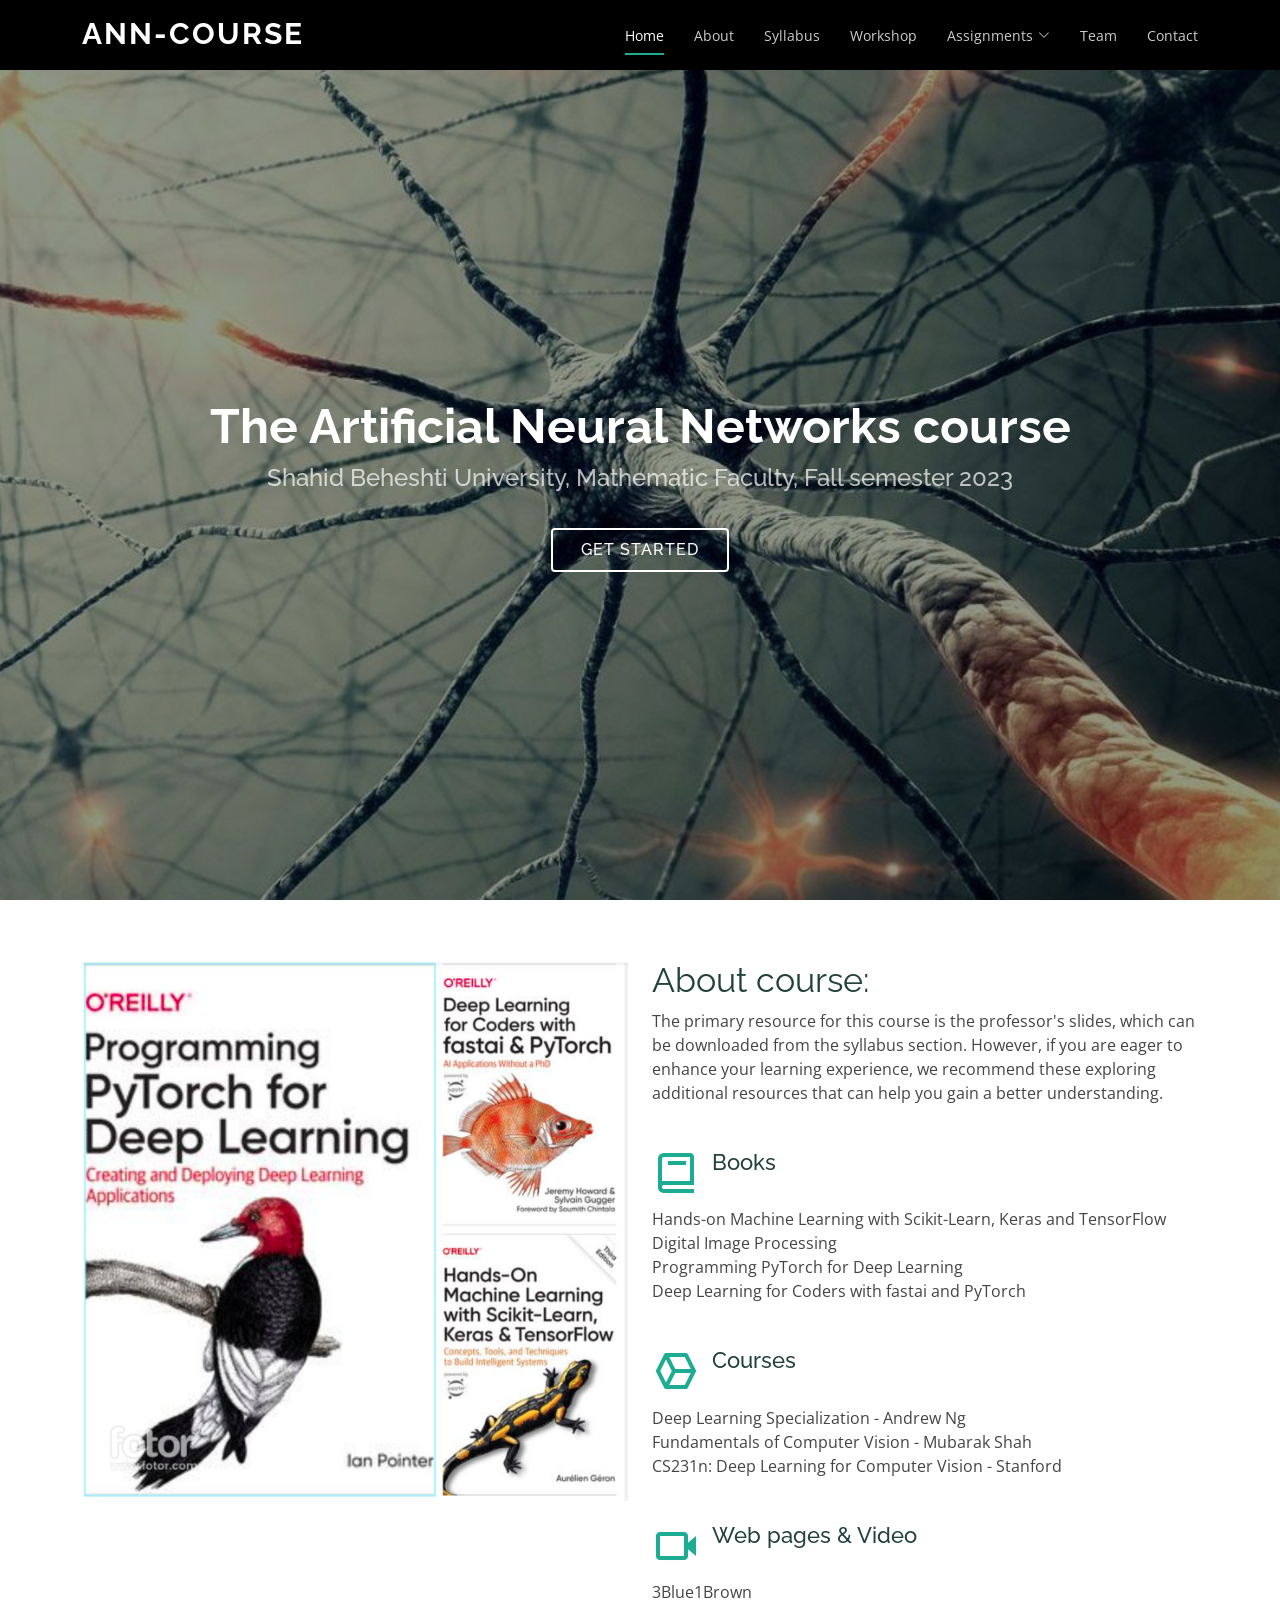
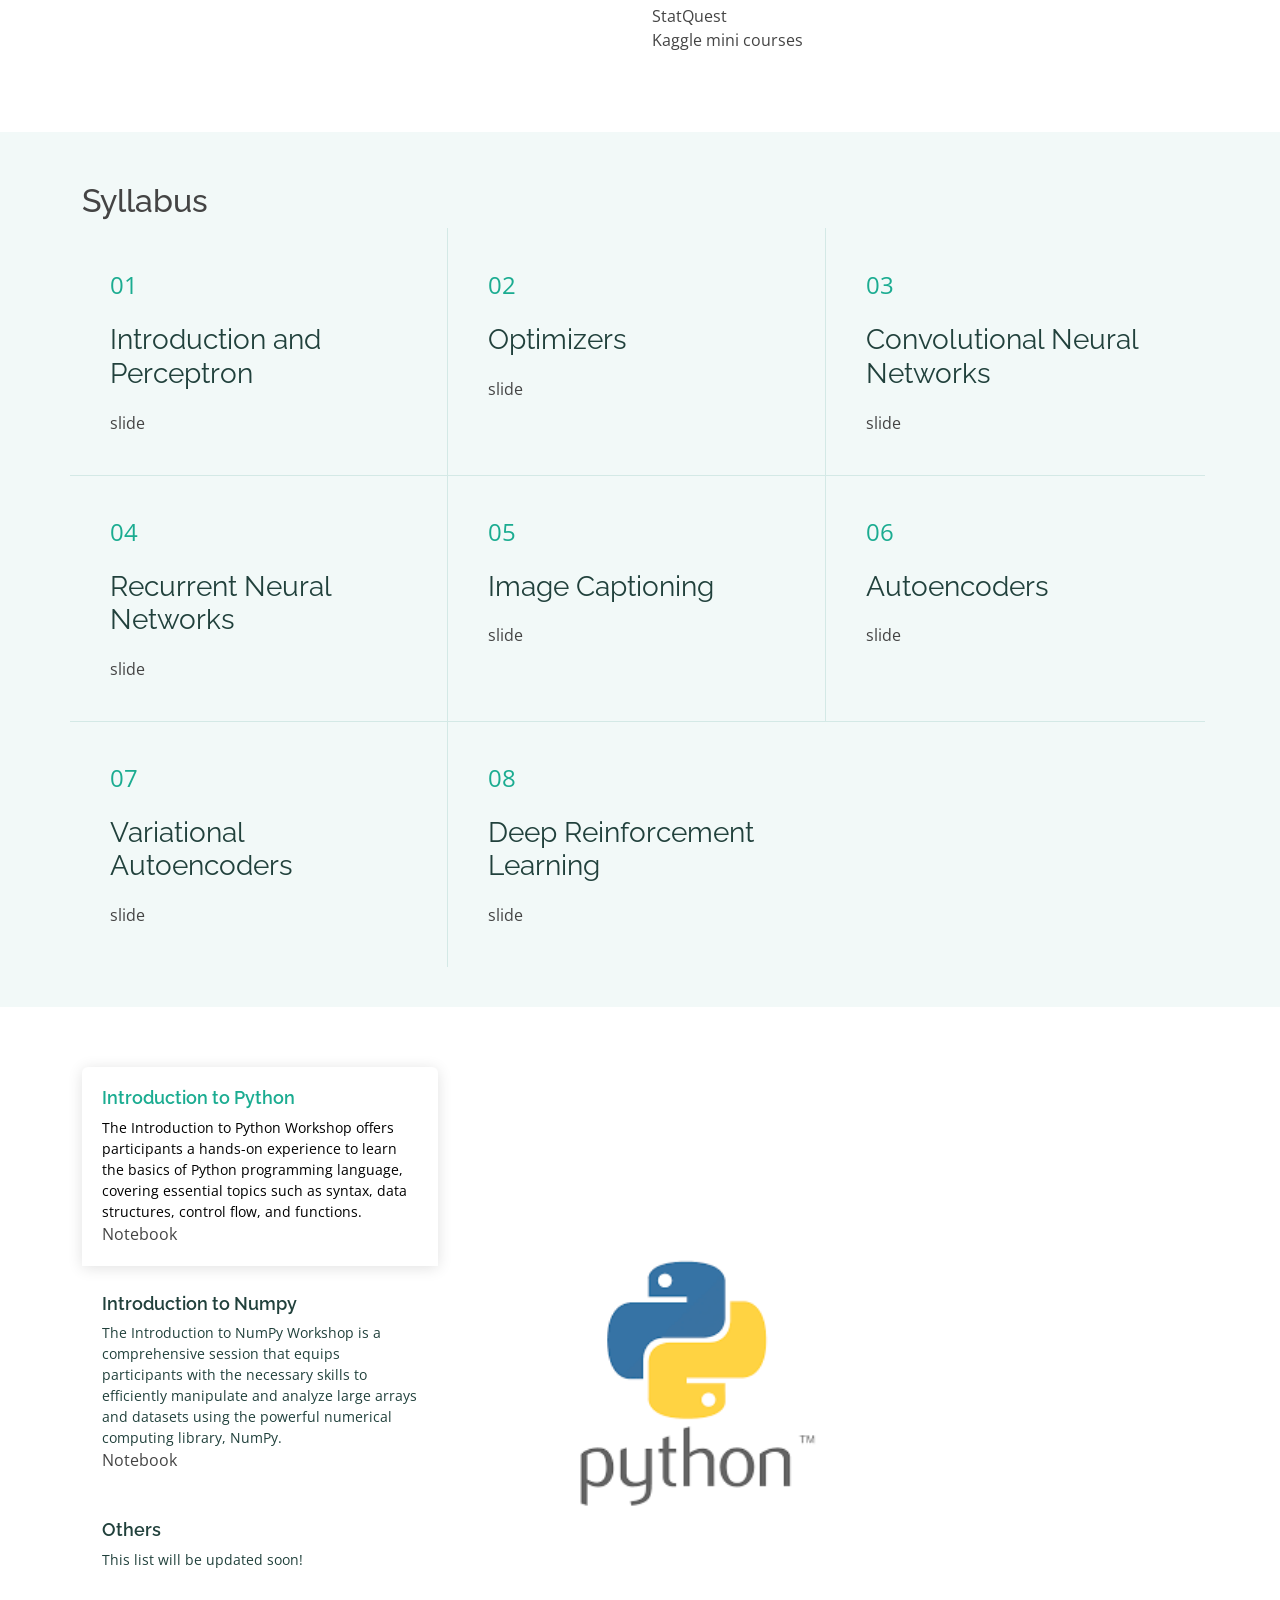
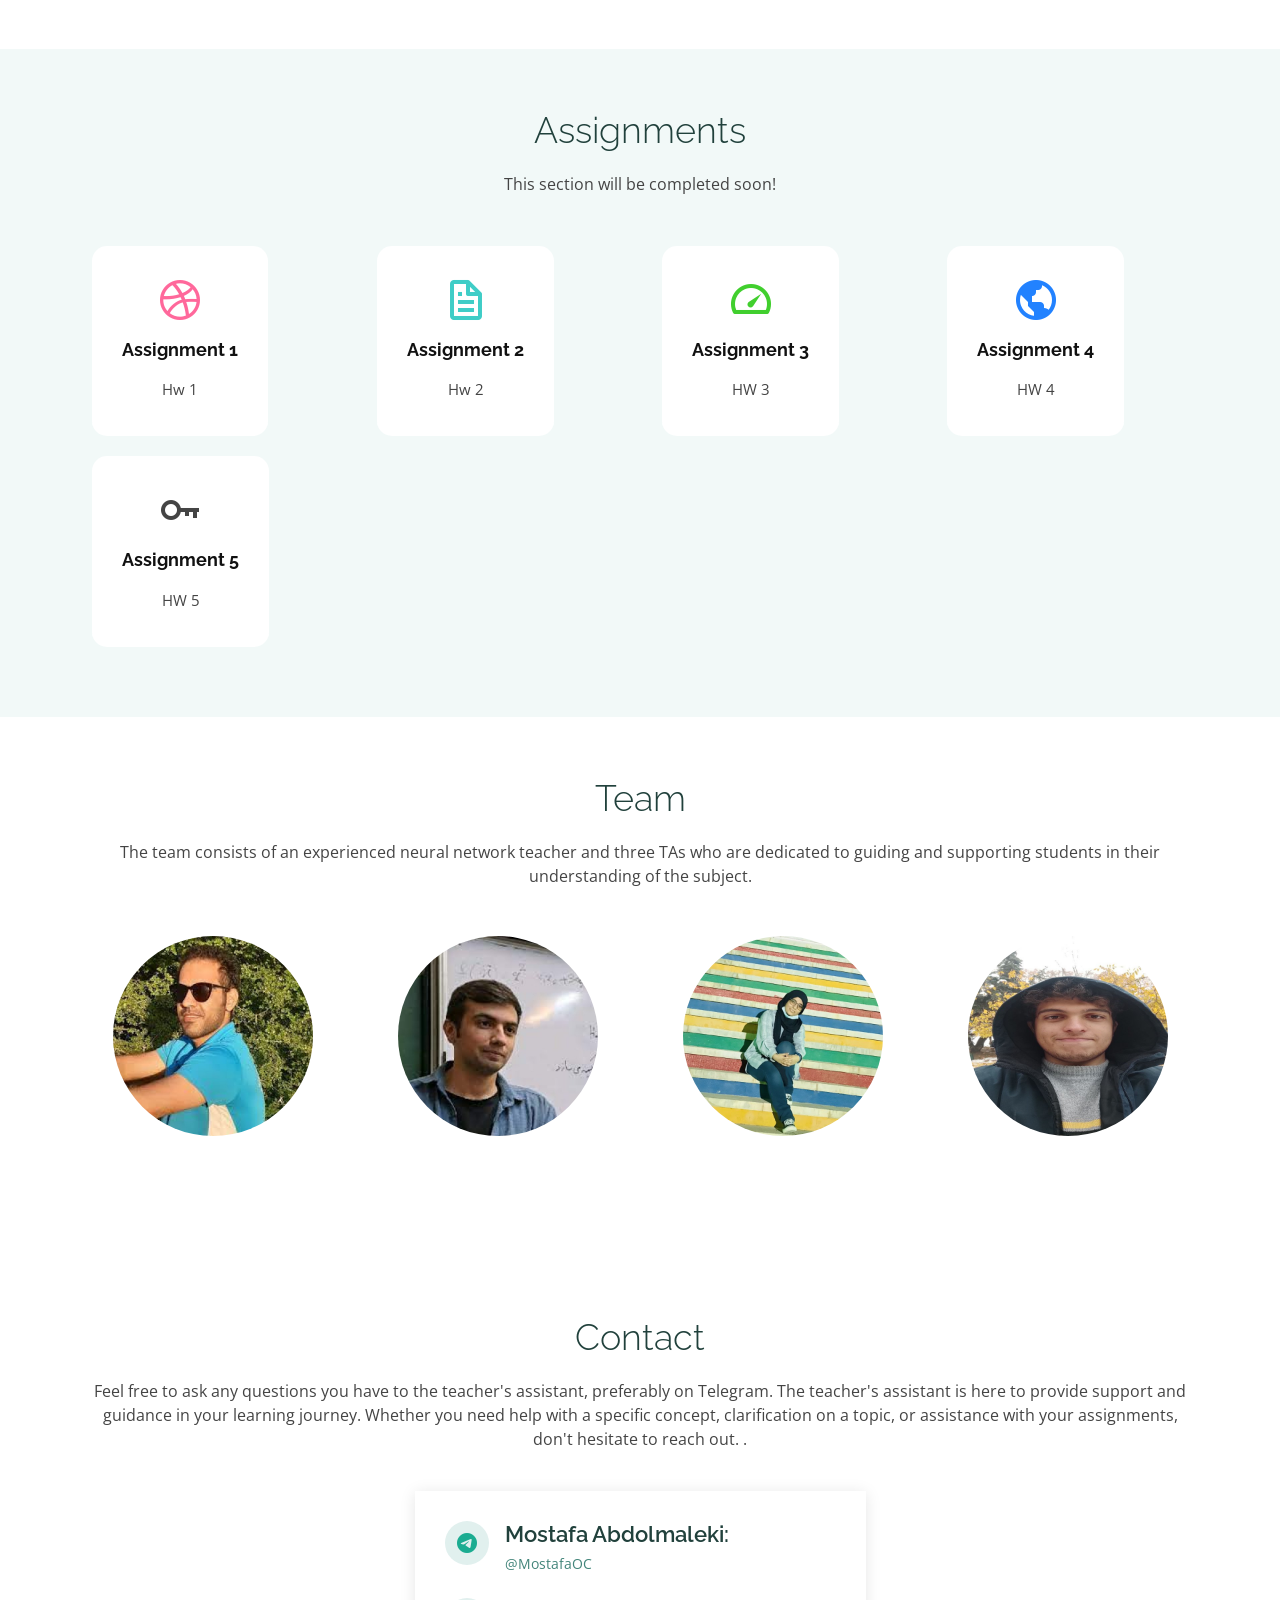
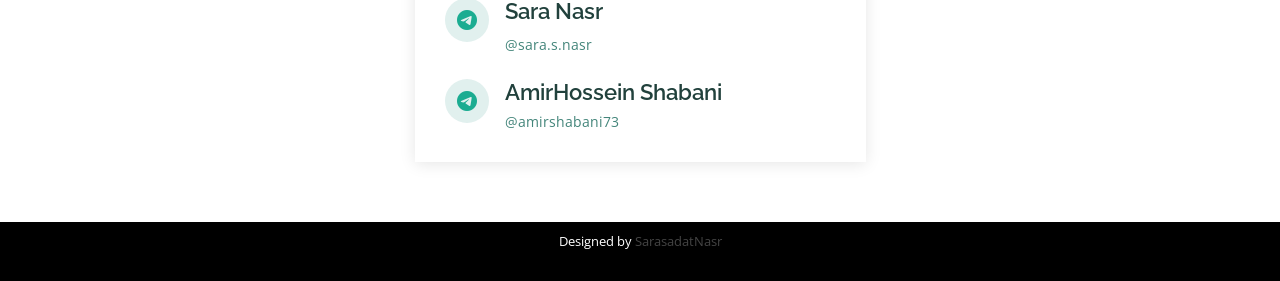
<file: index.html>
<!DOCTYPE html>
<html lang="en">

<head>
  <meta charset="utf-8">
  <meta content="width=device-width, initial-scale=1.0" name="viewport">

  <title>The Artificial Neural Networks course</title>
  <meta content="" name="description">
  <meta content="" name="keywords">

  <!-- Favicons -->
  <link href="assets/img/favicon.png" rel="icon">
  <link href="assets/img/apple-touch-icon.png" rel="apple-touch-icon">

  <!-- Google Fonts -->
  <link href="https://fonts.googleapis.com/css?family=Open+Sans:300,300i,400,400i,600,600i,700,700i|Raleway:300,300i,400,400i,500,500i,600,600i,700,700i|Poppins:300,300i,400,400i,500,500i,600,600i,700,700i" rel="stylesheet">

  <!-- Vendor CSS Files -->
  <link href="assets/vendor/aos/aos.css" rel="stylesheet">
  <link href="assets/vendor/bootstrap/css/bootstrap.min.css" rel="stylesheet">
  <link href="assets/vendor/bootstrap-icons/bootstrap-icons.css" rel="stylesheet">
  <link href="assets/vendor/boxicons/css/boxicons.min.css" rel="stylesheet">
  <link href="assets/vendor/glightbox/css/glightbox.min.css" rel="stylesheet">
  <link href="assets/vendor/swiper/swiper-bundle.min.css" rel="stylesheet">

  <!-- Template Main CSS File -->
  <link href="assets/css/style.css" rel="stylesheet">

  <!-- =======================================================
  * Template Name: Maxim
  * Updated: Sep 18 2023 with Bootstrap v5.3.2
  * Template URL: https://bootstrapmade.com/maxim-free-onepage-bootstrap-theme/
  * Author: BootstrapMade.com
  * License: https://bootstrapmade.com/license/
  ======================================================== -->
</head>

<body>

  <!-- ======= Header ======= -->
  <header id="header" class="fixed-top d-flex align-items-center">
    <div class="container d-flex justify-content-between">

      <div class="logo">
        <h1><a href="index.html">ANN-course</a></h1>
        <!-- Uncomment below if you prefer to use an image logo -->
        <!-- <a href="index.html"><img src="assets/img/logo.png" alt="" class="img-fluid"></a>-->
      </div>

      <nav id="navbar" class="navbar">
        <ul>
          <li><a class="nav-link scrollto active" href="#hero">Home</a></li>
          <li><a class="nav-link scrollto" href="#about">About</a></li>
          <li><a class="nav-link scrollto" href="#steps">Syllabus</a></li>
          <li><a class="nav-link scrollto " href="#portfolio">Workshop</a></li>
          <li class="dropdown"><a href="#services"><span>Assignments</span> <i class="bi bi-chevron-down"></i></a>
            <ul>
              <li><a href="#services">Assignment 1</a></li>
              <li><a href="#services">Assignment 2</a></li>
              <li><a href="#services">Assignment 3</a></li>
              <li><a href="#services">Assignment 4</a></li>
              <li><a href="#services">Assignment 5</a></li>
            </ul>
          </li>
          <li><a class="nav-link scrollto" href="#team">Team</a></li>
          <li><a class="nav-link scrollto" href="#contact">Contact</a></li>
        </ul>
        <i class="bi bi-list mobile-nav-toggle"></i>
      </nav><!-- .navbar -->

    </div>
  </header><!-- End Header -->

  <!-- ======= Hero Section ======= -->
  <section id="hero" class="d-flex flex-column justify-content-center align-items-center">
    <div class="container text-center text-md-left" data-aos="fade-up">
      <h1>The Artificial Neural Networks course</h1>
      <h2>Shahid Beheshti University, Mathematic Faculty, Fall semester 2023</h2>
      <a href="#about" class="btn-get-started scrollto">Get Started</a>
    </div>
  </section><!-- End Hero -->

  <main id="main">

    <!-- ======= About Section ======= -->
    <section id="about" class="about">
      <div class="container">

        <div class="row">
          <div class="col-xl-6 col-lg-7" data-aos="fade-right">
            <img src="assets/img/about-img.png" class="img-fluid" alt="">
          </div>
          <div class="col-xl-6 col-lg-5 pt-5 pt-lg-0">
            <h3 data-aos="fade-up">About course:</h3>
            <p data-aos="fade-up">
              The primary resource for this course is the professor's slides, which can be downloaded from the syllabus section. 
              However, if you are eager to enhance your learning experience, we recommend these exploring additional resources that
              can help you gain a better understanding.</p>
            <div class="icon-box" data-aos="fade-up">
              <i class="bx bx-book"><iconify-icon icon="clarity:book-line"></iconify-icon></i>
              <h4>Books</h4>
              <br>
              <a href="https://www.oreilly.com/library/view/hands-on-machine-learning/9781098125967/">
                Hands-on Machine Learning with Scikit-Learn, Keras and TensorFlow</a><br>
              <a href="http://sdeuoc.ac.in/sites/default/files/sde_videos/Digital%20Image%20Processing%203rd%20ed.%20-%20R.%20Gonzalez%2C%20R.%20Woods-ilovepdf-compressed.pdf">
              Digital Image Processing</a><br>
              <a href="https://www.oreilly.com/library/view/programming-pytorch-for/9781492045342/">
              Programming PyTorch for Deep Learning</a><br>
              <a href="https://www.oreilly.com/library/view/deep-learning-for/9781492045519/">
              Deep Learning for Coders with fastai and PyTorch</a>
            </div>

            <div class="icon-box" data-aos="fade-up" data-aos-delay="100">
              <i class="bx bx-cube-alt"></i>
              <h4>Courses</h4><br>
              <a href="https://www.coursera.org/specializations/deep-learning">Deep Learning Specialization - Andrew Ng</a><br>
              <a href="https://youtube.com/playlist?list=PLmyoWnoyCKo8epWKGHAm4m_SyzoYhslk5">Fundamentals of Computer Vision - Mubarak Shah</a><br>
              <a href="https://youtube.com/playlist?list=PLf7L7Kg8_FNxHATtLwDceyh72QQL9pvpQ">CS231n: Deep Learning for Computer Vision - Stanford</a>
            </div>

            <div class="icon-box" data-aos="fade-up" data-aos-delay="200">
              <i class="bx bx-video"></i>
              <h4>Web pages & Video</h4><br>
              <a href="https://www.youtube.com/c/3blue1brown/">3Blue1Brown </a><br>
              <a href="https://www.youtube.com/c/joshstarmer/">StatQuest</a><br>
              <a href="https://www.kaggle.com/learn">Kaggle mini courses </a>
            </div>

          </div>
        </div>

      </div>
    </section><!-- End About Section -->

    <!-- ======= Steps Section ======= -->
    <section id="steps" class="steps section-bg">
      <div class="container">
        <h2>Syllabus</h2>
        <div class="row no-gutters">

          <div class="col-lg-4 col-md-6 content-item" data-aos="fade-in">
            <span>01</span>
            <h4>Introduction and Perceptron</h4>
            <a href="./assets/slides/CNN.pdf">slide</a>
          </div>

          <div class="col-lg-4 col-md-6 content-item" data-aos="fade-in" data-aos-delay="100">
            <span>02</span>
            <h4>Optimizers</h4>
            <a href="./assets/slides/Optimizers.pdf">slide</a>
          </div>

          <div class="col-lg-4 col-md-6 content-item" data-aos="fade-in" data-aos-delay="200">
            <span>03</span>
            <h4> Convolutional Neural Networks</h4>
            <a href="./assets/slides/CNN.pdf">slide</a>
          </div>

          <div class="col-lg-4 col-md-6 content-item" data-aos="fade-in" data-aos-delay="300">
            <span>04</span>
            <h4>Recurrent Neural Networks</h4>
            <a href="./assets/slides/RNN.pdf">slide</a>
          </div>

          <div class="col-lg-4 col-md-6 content-item" data-aos="fade-in" data-aos-delay="400">
            <span>05</span>
            <h4>Image Captioning</h4>
            <a href="./assets/slides/Image captioning.pdf">slide</a>
          </div>

          <div class="col-lg-4 col-md-6 content-item" data-aos="fade-in" data-aos-delay="500">
            <span>06</span>
            <h4>Autoencoders</h4>
            <a href="./assets/slides/Autoencoders.pdf">slide</a>
          </div>

          <div class="col-lg-4 col-md-6 content-item" data-aos="fade-in" data-aos-delay="500">
            <span>07</span>
            <h4>Variational Autoencoders</h4>
            <a href="./assets/slides/VAE.pdf">slide</a>
          </div>

          <div class="col-lg-4 col-md-6 content-item" data-aos="fade-in" data-aos-delay="500">
            <span>08</span>
            <h4>Deep Reinforcement Learning</h4>
            <a href="./assets/slides/CNN.pdf">slide</a>
          </div>
        </div>

      </div>
    </section><!-- End Steps Section -->

    <!-- ======= Features Section ======= -->
    <section id="features" class="features">
      <div class="container">

        <div class="row">
          <div class="col-lg-4 mb-5 mb-lg-0" data-aos="fade-right">
            <ul class="nav nav-tabs flex-column">

              <li class="nav-item">
                <div class="nav-link active show" data-bs-toggle="tab" href="#tab-1">
                <a>
                  <h4>Introduction to Python</h4>
                  <p>The Introduction to Python Workshop offers participants a hands-on experience to learn the basics of Python programming language,
                     covering essential topics such as syntax, data structures, control flow, and functions.</p>
                </a>
                <a href="./assets/notebooks/workshop1.ipynb">Notebook</a>
              </div>
              </li>

              <li class="nav-item mt-2">
                <div class="nav-link" data-bs-toggle="tab" href="#tab-2">
                <a>
                  <h4>Introduction to Numpy</h4>
                  <p>The Introduction to NumPy Workshop is a comprehensive session that equips participants with the necessary skills to
                    efficiently manipulate and analyze large arrays and datasets using the powerful numerical computing library, NumPy.</p>
                </a>
                <a href="./assets/notebooks/workshop2.ipynb">Notebook</a>
              </div>
              </li>
              <!--
              <li class="nav-item mt-2">
                <div class="nav-link" data-bs-toggle="tab" href="#tab-3">
                <a>
                  <h4>Introduction to Pytorch</h4>
                  <p>The Introduction to PyTorch workshop is a comprehensive program designed to provide participants with a solid 
                    understanding of PyTorch, an open-source machine learning library. This workshop aims to equip participants with
                    the necessary knowledge and skills to effectively utilize PyTorch for deep learning tasks.</p>
                </a>
                <a href="#">Notebook</a>
              </div>
              </li> 
              -->

              <li class="nav-item mt-2">
                <a class="nav-link" data-bs-toggle="tab" href="#tab-4">
                  <h4>Others</h4>
                  <p>This list will be updated soon!</p>
                </a>
              </li>
            </ul>
          </div>
          <div class="col-lg-7 ml-auto" data-aos="fade-left">
            <div class="tab-content">
              <div class="tab-pane active show" id="tab-1">
                <figure>
                  <img src="assets/img/features-1.png" alt="" class="img-fluid">
                </figure>
              </div>
              <div class="tab-pane" id="tab-2">
                <figure>
                  <img src="assets/img/features-2.png" alt="" class="img-fluid">
                </figure>
              </div>
              <!--
              <div class="tab-pane" id="tab-3">
                <figure>
                  <img src="assets/img/features-3.png" alt="" class="img-fluid">
                </figure>
              </div>
              -->
              <div class="tab-pane" id="tab-4">
                <figure>
                  <img src="assets/img/features-4.png" alt="" class="img-fluid">
                </figure>
              </div>
            </div>
          </div>
        </div>

      </div>
    </section><!-- End Features Section -->

    <!-- ======= Services Section ======= -->
    <section id="services" class="services section-bg">
      <div class="container">

        <div class="section-title" data-aos="fade-up">
          <h2>Assignments</h2>
          <p>This section will be completed soon!</p>
        </div>

        <div class="row">
          <div class="col-md-6 col-lg-3 d-flex align-items-stretch mb-5 mb-lg-0" data-aos="fade-up">
            <div class="icon-box icon-box-pink">
              <div class="icon"><i class="bx bxl-dribbble"></i></div>
              <h4 class="title"><a href="">Assignment 1</a></h4>
              <p class="description">Hw 1</p>
            </div>
          </div>

          <div class="col-md-6 col-lg-3 d-flex align-items-stretch mb-5 mb-lg-0" data-aos="fade-up" data-aos-delay="100">
            <div class="icon-box icon-box-cyan">
              <div class="icon"><i class="bx bx-file"></i></div>
              <h4 class="title"><a href="">Assignment 2</a></h4>
              <p class="description">Hw 2</p>
            </div>
          </div>

          <div class="col-md-6 col-lg-3 d-flex align-items-stretch mb-5 mb-lg-0" data-aos="fade-up" data-aos-delay="200">
            <div class="icon-box icon-box-green">
              <div class="icon"><i class="bx bx-tachometer"></i></div>
              <h4 class="title"><a href="">Assignment 3</a></h4>
              <p class="description">HW 3</p>
            </div>
          </div>

          <div class="col-md-6 col-lg-3 d-flex align-items-stretch mb-5 mb-lg-0" data-aos="fade-up" data-aos-delay="300">
            <div class="icon-box icon-box-blue">
              <div class="icon"><i class="bx bx-world"></i></div>
              <h4 class="title"><a href="">Assignment 4</a></h4>
              <p class="description">HW 4</p>
            </div>
          </div>

          <div class="col-md-6 col-lg-3 d-flex align-items-stretch mb-5 mb-lg-0" data-aos="fade-up" data-aos-delay="300">
            <div class="icon-box icon-box-yellow">
              <div class="icon"><i class="bx bx-key"></i></div>
              <h4 class="title"><a href="">Assignment 5</a></h4>
              <p class="description">HW 5</p>
            </div>
          </div>

        </div>

      </div>
    </section><!-- End Services Section -->


    <!-- ======= Team Section ======= -->
    <section id="team" class="team">
      <div class="container">

        <div class="section-title" data-aos="fade-up">
          <h2>Team</h2>
          <p>The team consists of an experienced neural network teacher and three TAs who are dedicated to guiding and supporting students in their understanding of the subject.</p>
          <br>
          <br>
        <div class="row">

          <div class="col-xl-3 col-lg-4 col-md-6" data-aos="fade-up">
            <div class="member">
              <img src="assets/img/team/team-1.jpeg" class="img-fluid" alt="">
              <div class="member-info">
                <div class="member-info-content">
                  <h4>Prof.Kheradpisheh</h4>
                  <span>INSTRUCTOR</span>
                </div>
              </div>
            </div>
          </div>

          <div class="col-xl-3 col-lg-4 col-md-6" data-aos="fade-up" data-aos-delay="100">
            <div class="member">
              <img src="assets/img/team/team-2.jpeg" class="img-fluid" alt="">
              <div class="member-info">
                <div class="member-info-content">
                  <h4>Mostafa Abdolmaleki</h4>
                  <span>HEAD ASSISTANT</span>
                </div>
              </div>
            </div>
          </div>

          <div class="col-xl-3 col-lg-4 col-md-6" data-aos="fade-up" data-aos-delay="200">
            <div class="member">
              <img src="assets/img/team/team-3.jpg" class="img-fluid" alt="">
              <div class="member-info">
                <div class="member-info-content">
                  <h4>Sara Nasr</h4>
                  <span>ASSISTANT</span>
                </div>
              </div>
            </div>
          </div>

          <div class="col-xl-3 col-lg-4 col-md-6" data-aos="fade-up" data-aos-delay="300">
            <div class="member">
              <img src="assets/img/team/team-4.jpg" class="img-fluid" alt="">
              <div class="member-info">
                <div class="member-info-content">
                  <h4>AmirHossein Shabani</h4>
                  <span>ASSISTANT</span>
                </div>
              </div>
            </div>
          </div>

        </div>

      </div>
    </section><!-- End Team Section -->


    <!-- ======= Contact Section ======= -->
    <section id="contact" class="contact">
      <div class="container">

        <div class="section-title" data-aos="fade-up">
          <h2>Contact</h2>
          <p>Feel free to ask any questions you have to the teacher's assistant, preferably on Telegram. The teacher's assistant is 
            here to provide support and guidance in your learning journey. Whether you need help with a specific concept, clarification 
            on a topic, or assistance with your assignments, don't hesitate to reach out. .</p>
        </div>

        <div class="row no-gutters justify-content-center" data-aos="fade-up">

          <div class="col-lg-5 d-flex align-items-stretch">
            <div class="info">
              <div class="address">
                <i class="bi bi-telegram"></i>
                <h4>Mostafa Abdolmaleki:</h4>
                <p>@MostafaOC</p>
              </div>

              <div class="email mt-4">
                <i class="bi bi-telegram"></i>
                <h4>Sara Nasr</h4>
                <p>@sara.s.nasr</p>
              </div>

              <div class="phone mt-4">
                <i class="bi bi-telegram"></i>
                <h4>AmirHossein Shabani</h4>
                <p>@amirshabani73</p>
              </div>

            </div>

          </div>


        </div>

      </div>
    </section><!-- End Contact Section -->

  </main><!-- End #main -->

  <!-- ======= Footer ======= -->
  <footer id="footer">
    <div class="container">
      <div class="credits">
        Designed by <a href="#">SarasadatNasr</a>
      </div>
    </div>
  </footer><!-- End Footer -->

  <a href="#" class="back-to-top d-flex align-items-center justify-content-center"><i class="bi bi-arrow-up-short"></i></a>

  <!-- Vendor JS Files -->
  <script src="assets/vendor/aos/aos.js"></script>
  <script src="assets/vendor/bootstrap/js/bootstrap.bundle.min.js"></script>
  <script src="assets/vendor/glightbox/js/glightbox.min.js"></script>
  <script src="assets/vendor/isotope-layout/isotope.pkgd.min.js"></script>
  <script src="assets/vendor/swiper/swiper-bundle.min.js"></script>
  <script src="assets/vendor/php-email-form/validate.js"></script>

  <!-- Template Main JS File -->
  <script src="assets/js/main.js"></script>

</body>

</html>
</file>
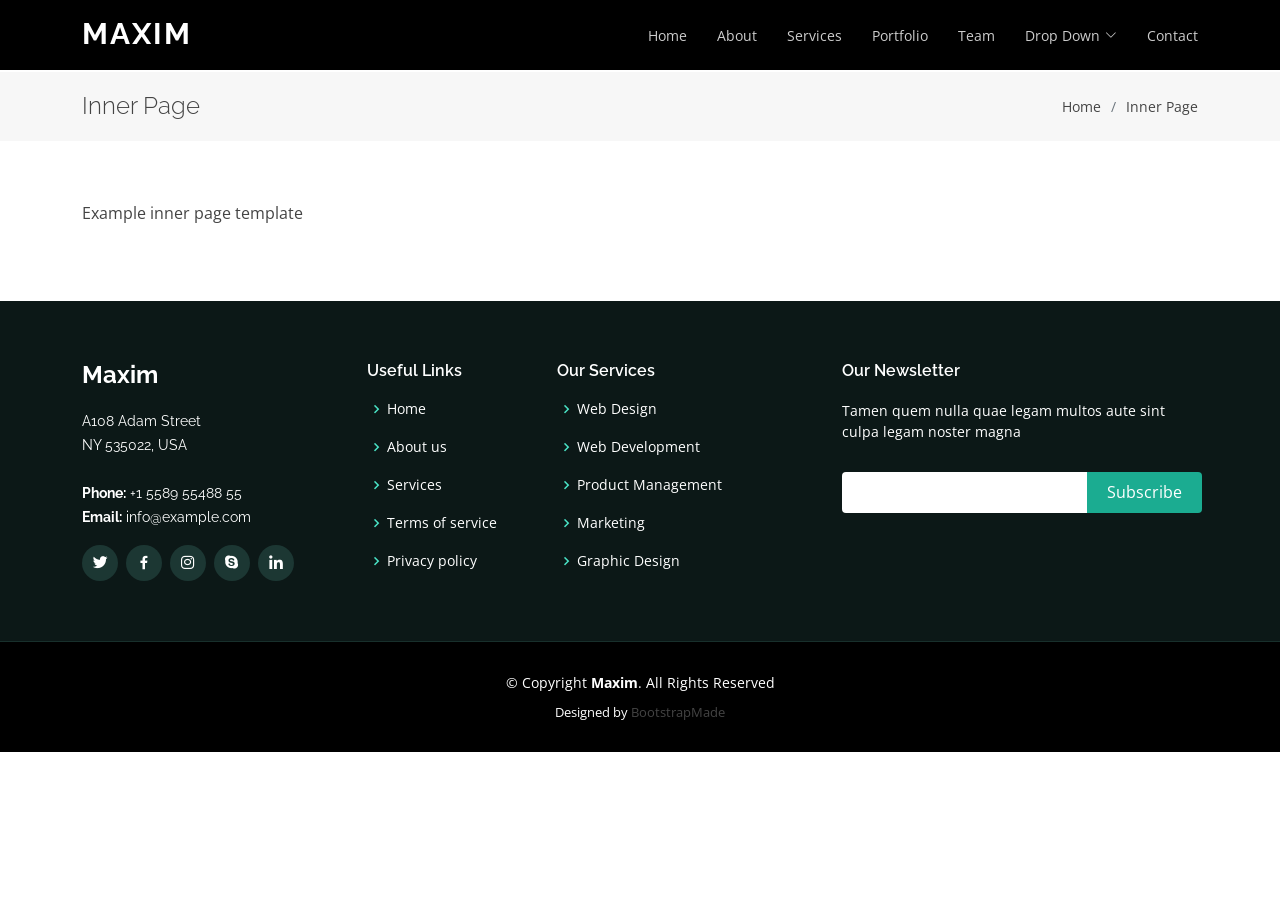
<file: inner-page.html>
<!DOCTYPE html>
<html lang="en">

<head>
  <meta charset="utf-8">
  <meta content="width=device-width, initial-scale=1.0" name="viewport">

  <title>Inner Page - Maxim Bootstrap Template</title>
  <meta content="" name="description">
  <meta content="" name="keywords">

  <!-- Favicons -->
  <link href="assets/img/favicon.png" rel="icon">
  <link href="assets/img/apple-touch-icon.png" rel="apple-touch-icon">

  <!-- Google Fonts -->
  <link href="https://fonts.googleapis.com/css?family=Open+Sans:300,300i,400,400i,600,600i,700,700i|Raleway:300,300i,400,400i,500,500i,600,600i,700,700i|Poppins:300,300i,400,400i,500,500i,600,600i,700,700i" rel="stylesheet">

  <!-- Vendor CSS Files -->
  <link href="assets/vendor/aos/aos.css" rel="stylesheet">
  <link href="assets/vendor/bootstrap/css/bootstrap.min.css" rel="stylesheet">
  <link href="assets/vendor/bootstrap-icons/bootstrap-icons.css" rel="stylesheet">
  <link href="assets/vendor/boxicons/css/boxicons.min.css" rel="stylesheet">
  <link href="assets/vendor/glightbox/css/glightbox.min.css" rel="stylesheet">
  <link href="assets/vendor/swiper/swiper-bundle.min.css" rel="stylesheet">

  <!-- Template Main CSS File -->
  <link href="assets/css/style.css" rel="stylesheet">

  <!-- =======================================================
  * Template Name: Maxim
  * Updated: Sep 18 2023 with Bootstrap v5.3.2
  * Template URL: https://bootstrapmade.com/maxim-free-onepage-bootstrap-theme/
  * Author: BootstrapMade.com
  * License: https://bootstrapmade.com/license/
  ======================================================== -->
</head>

<body>

  <!-- ======= Header ======= -->
  <header id="header" class="fixed-top d-flex align-items-center">
    <div class="container d-flex justify-content-between">

      <div class="logo">
        <h1><a href="index.html">Maxim</a></h1>
        <!-- Uncomment below if you prefer to use an image logo -->
        <!-- <a href="index.html"><img src="assets/img/logo.png" alt="" class="img-fluid"></a>-->
      </div>

      <nav id="navbar" class="navbar">
        <ul>
          <li><a class="nav-link scrollto " href="#hero">Home</a></li>
          <li><a class="nav-link scrollto" href="#about">About</a></li>
          <li><a class="nav-link scrollto" href="#services">Services</a></li>
          <li><a class="nav-link scrollto " href="#portfolio">Portfolio</a></li>
          <li><a class="nav-link scrollto" href="#team">Team</a></li>
          <li class="dropdown"><a href="#"><span>Drop Down</span> <i class="bi bi-chevron-down"></i></a>
            <ul>
              <li><a href="#">Drop Down 1</a></li>
              <li class="dropdown"><a href="#"><span>Deep Drop Down</span> <i class="bi bi-chevron-right"></i></a>
                <ul>
                  <li><a href="#">Deep Drop Down 1</a></li>
                  <li><a href="#">Deep Drop Down 2</a></li>
                  <li><a href="#">Deep Drop Down 3</a></li>
                  <li><a href="#">Deep Drop Down 4</a></li>
                  <li><a href="#">Deep Drop Down 5</a></li>
                </ul>
              </li>
              <li><a href="#">Drop Down 2</a></li>
              <li><a href="#">Drop Down 3</a></li>
              <li><a href="#">Drop Down 4</a></li>
            </ul>
          </li>
          <li><a class="nav-link scrollto" href="#contact">Contact</a></li>
        </ul>
        <i class="bi bi-list mobile-nav-toggle"></i>
      </nav><!-- .navbar -->

    </div>
  </header><!-- End Header -->

  <main id="main">

    <!-- ======= Breadcrumbs Section ======= -->
    <section class="breadcrumbs">
      <div class="container">

        <div class="d-flex justify-content-between align-items-center">
          <h2>Inner Page</h2>
          <ol>
            <li><a href="index.html">Home</a></li>
            <li>Inner Page</li>
          </ol>
        </div>

      </div>
    </section><!-- End Breadcrumbs Section -->

    <section class="inner-page">
      <div class="container">
        <p>
          Example inner page template
        </p>
      </div>
    </section>

  </main><!-- End #main -->

  <!-- ======= Footer ======= -->
  <footer id="footer">
    <div class="footer-top">
      <div class="container">
        <div class="row">

          <div class="col-lg-3 col-md-6">
            <div class="footer-info">
              <h3>Maxim</h3>
              <p>
                A108 Adam Street <br>
                NY 535022, USA<br><br>
                <strong>Phone:</strong> +1 5589 55488 55<br>
                <strong>Email:</strong> info@example.com<br>
              </p>
              <div class="social-links mt-3">
                <a href="#" class="twitter"><i class="bx bxl-twitter"></i></a>
                <a href="#" class="facebook"><i class="bx bxl-facebook"></i></a>
                <a href="#" class="instagram"><i class="bx bxl-instagram"></i></a>
                <a href="#" class="google-plus"><i class="bx bxl-skype"></i></a>
                <a href="#" class="linkedin"><i class="bx bxl-linkedin"></i></a>
              </div>
            </div>
          </div>

          <div class="col-lg-2 col-md-6 footer-links">
            <h4>Useful Links</h4>
            <ul>
              <li><i class="bx bx-chevron-right"></i> <a href="#">Home</a></li>
              <li><i class="bx bx-chevron-right"></i> <a href="#">About us</a></li>
              <li><i class="bx bx-chevron-right"></i> <a href="#">Services</a></li>
              <li><i class="bx bx-chevron-right"></i> <a href="#">Terms of service</a></li>
              <li><i class="bx bx-chevron-right"></i> <a href="#">Privacy policy</a></li>
            </ul>
          </div>

          <div class="col-lg-3 col-md-6 footer-links">
            <h4>Our Services</h4>
            <ul>
              <li><i class="bx bx-chevron-right"></i> <a href="#">Web Design</a></li>
              <li><i class="bx bx-chevron-right"></i> <a href="#">Web Development</a></li>
              <li><i class="bx bx-chevron-right"></i> <a href="#">Product Management</a></li>
              <li><i class="bx bx-chevron-right"></i> <a href="#">Marketing</a></li>
              <li><i class="bx bx-chevron-right"></i> <a href="#">Graphic Design</a></li>
            </ul>
          </div>

          <div class="col-lg-4 col-md-6 footer-newsletter">
            <h4>Our Newsletter</h4>
            <p>Tamen quem nulla quae legam multos aute sint culpa legam noster magna</p>
            <form action="" method="post">
              <input type="email" name="email"><input type="submit" value="Subscribe">
            </form>

          </div>

        </div>
      </div>
    </div>

    <div class="container">
      <div class="copyright">
        &copy; Copyright <strong><span>Maxim</span></strong>. All Rights Reserved
      </div>
      <div class="credits">
        <!-- All the links in the footer should remain intact. -->
        <!-- You can delete the links only if you purchased the pro version. -->
        <!-- Licensing information: https://bootstrapmade.com/license/ -->
        <!-- Purchase the pro version with working PHP/AJAX contact form: https://bootstrapmade.com/maxim-free-onepage-bootstrap-theme/ -->
        Designed by <a href="https://bootstrapmade.com/">BootstrapMade</a>
      </div>
    </div>
  </footer><!-- End Footer -->

  <a href="#" class="back-to-top d-flex align-items-center justify-content-center"><i class="bi bi-arrow-up-short"></i></a>

  <!-- Vendor JS Files -->
  <script src="assets/vendor/aos/aos.js"></script>
  <script src="assets/vendor/bootstrap/js/bootstrap.bundle.min.js"></script>
  <script src="assets/vendor/glightbox/js/glightbox.min.js"></script>
  <script src="assets/vendor/isotope-layout/isotope.pkgd.min.js"></script>
  <script src="assets/vendor/swiper/swiper-bundle.min.js"></script>
  <script src="assets/vendor/php-email-form/validate.js"></script>

  <!-- Template Main JS File -->
  <script src="assets/js/main.js"></script>

</body>

</html>
</file>
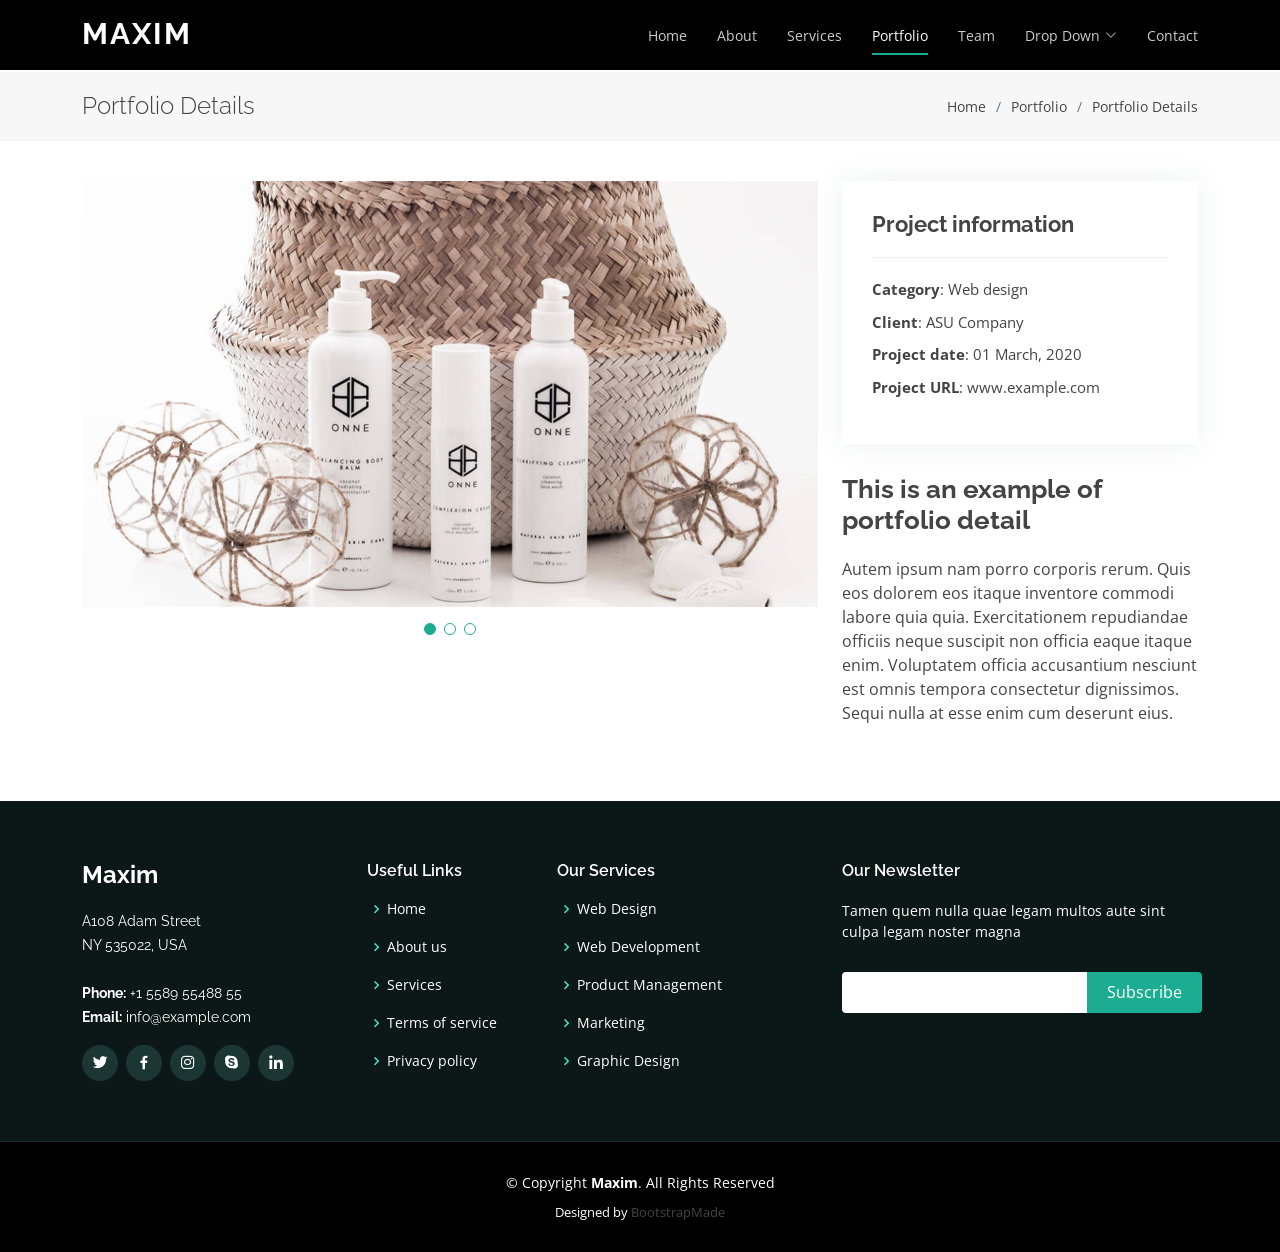
<file: portfolio-details.html>
<!DOCTYPE html>
<html lang="en">

<head>
  <meta charset="utf-8">
  <meta content="width=device-width, initial-scale=1.0" name="viewport">

  <title>Portfolio Details - Maxim Bootstrap Template</title>
  <meta content="" name="description">
  <meta content="" name="keywords">

  <!-- Favicons -->
  <link href="assets/img/favicon.png" rel="icon">
  <link href="assets/img/apple-touch-icon.png" rel="apple-touch-icon">

  <!-- Google Fonts -->
  <link href="https://fonts.googleapis.com/css?family=Open+Sans:300,300i,400,400i,600,600i,700,700i|Raleway:300,300i,400,400i,500,500i,600,600i,700,700i|Poppins:300,300i,400,400i,500,500i,600,600i,700,700i" rel="stylesheet">

  <!-- Vendor CSS Files -->
  <link href="assets/vendor/aos/aos.css" rel="stylesheet">
  <link href="assets/vendor/bootstrap/css/bootstrap.min.css" rel="stylesheet">
  <link href="assets/vendor/bootstrap-icons/bootstrap-icons.css" rel="stylesheet">
  <link href="assets/vendor/boxicons/css/boxicons.min.css" rel="stylesheet">
  <link href="assets/vendor/glightbox/css/glightbox.min.css" rel="stylesheet">
  <link href="assets/vendor/swiper/swiper-bundle.min.css" rel="stylesheet">

  <!-- Template Main CSS File -->
  <link href="assets/css/style.css" rel="stylesheet">

  <!-- =======================================================
  * Template Name: Maxim
  * Updated: Sep 18 2023 with Bootstrap v5.3.2
  * Template URL: https://bootstrapmade.com/maxim-free-onepage-bootstrap-theme/
  * Author: BootstrapMade.com
  * License: https://bootstrapmade.com/license/
  ======================================================== -->
</head>

<body>

  <!-- ======= Header ======= -->
  <header id="header" class="fixed-top d-flex align-items-center">
    <div class="container d-flex justify-content-between">

      <div class="logo">
        <h1><a href="index.html">Maxim</a></h1>
        <!-- Uncomment below if you prefer to use an image logo -->
        <!-- <a href="index.html"><img src="assets/img/logo.png" alt="" class="img-fluid"></a>-->
      </div>

      <nav id="navbar" class="navbar">
        <ul>
          <li><a class="nav-link scrollto " href="#hero">Home</a></li>
          <li><a class="nav-link scrollto" href="#about">About</a></li>
          <li><a class="nav-link scrollto" href="#services">Services</a></li>
          <li><a class="nav-link scrollto active" href="#portfolio">Portfolio</a></li>
          <li><a class="nav-link scrollto" href="#team">Team</a></li>
          <li class="dropdown"><a href="#"><span>Drop Down</span> <i class="bi bi-chevron-down"></i></a>
            <ul>
              <li><a href="#">Drop Down 1</a></li>
              <li class="dropdown"><a href="#"><span>Deep Drop Down</span> <i class="bi bi-chevron-right"></i></a>
                <ul>
                  <li><a href="#">Deep Drop Down 1</a></li>
                  <li><a href="#">Deep Drop Down 2</a></li>
                  <li><a href="#">Deep Drop Down 3</a></li>
                  <li><a href="#">Deep Drop Down 4</a></li>
                  <li><a href="#">Deep Drop Down 5</a></li>
                </ul>
              </li>
              <li><a href="#">Drop Down 2</a></li>
              <li><a href="#">Drop Down 3</a></li>
              <li><a href="#">Drop Down 4</a></li>
            </ul>
          </li>
          <li><a class="nav-link scrollto" href="#contact">Contact</a></li>
        </ul>
        <i class="bi bi-list mobile-nav-toggle"></i>
      </nav><!-- .navbar -->

    </div>
  </header><!-- End Header -->

  <main id="main">

    <!-- ======= Breadcrumbs Section ======= -->
    <section class="breadcrumbs">
      <div class="container">

        <div class="d-flex justify-content-between align-items-center">
          <h2>Portfolio Details</h2>
          <ol>
            <li><a href="index.html">Home</a></li>
            <li><a href="portfolio.html">Portfolio</a></li>
            <li>Portfolio Details</li>
          </ol>
        </div>

      </div>
    </section><!-- Breadcrumbs Section -->

    <!-- ======= Portfolio Details Section ======= -->
    <section id="portfolio-details" class="portfolio-details">
      <div class="container">

        <div class="row gy-4">

          <div class="col-lg-8">
            <div class="portfolio-details-slider swiper">
              <div class="swiper-wrapper align-items-center">

                <div class="swiper-slide">
                  <img src="assets/img/portfolio/portfolio-details-1.jpg" alt="">
                </div>

                <div class="swiper-slide">
                  <img src="assets/img/portfolio/portfolio-details-2.jpg" alt="">
                </div>

                <div class="swiper-slide">
                  <img src="assets/img/portfolio/portfolio-details-3.jpg" alt="">
                </div>

              </div>
              <div class="swiper-pagination"></div>
            </div>
          </div>

          <div class="col-lg-4">
            <div class="portfolio-info">
              <h3>Project information</h3>
              <ul>
                <li><strong>Category</strong>: Web design</li>
                <li><strong>Client</strong>: ASU Company</li>
                <li><strong>Project date</strong>: 01 March, 2020</li>
                <li><strong>Project URL</strong>: <a href="#">www.example.com</a></li>
              </ul>
            </div>
            <div class="portfolio-description">
              <h2>This is an example of portfolio detail</h2>
              <p>
                Autem ipsum nam porro corporis rerum. Quis eos dolorem eos itaque inventore commodi labore quia quia. Exercitationem repudiandae officiis neque suscipit non officia eaque itaque enim. Voluptatem officia accusantium nesciunt est omnis tempora consectetur dignissimos. Sequi nulla at esse enim cum deserunt eius.
              </p>
            </div>
          </div>

        </div>

      </div>
    </section><!-- End Portfolio Details Section -->

  </main><!-- End #main -->

  <!-- ======= Footer ======= -->
  <footer id="footer">
    <div class="footer-top">
      <div class="container">
        <div class="row">

          <div class="col-lg-3 col-md-6">
            <div class="footer-info">
              <h3>Maxim</h3>
              <p>
                A108 Adam Street <br>
                NY 535022, USA<br><br>
                <strong>Phone:</strong> +1 5589 55488 55<br>
                <strong>Email:</strong> info@example.com<br>
              </p>
              <div class="social-links mt-3">
                <a href="#" class="twitter"><i class="bx bxl-twitter"></i></a>
                <a href="#" class="facebook"><i class="bx bxl-facebook"></i></a>
                <a href="#" class="instagram"><i class="bx bxl-instagram"></i></a>
                <a href="#" class="google-plus"><i class="bx bxl-skype"></i></a>
                <a href="#" class="linkedin"><i class="bx bxl-linkedin"></i></a>
              </div>
            </div>
          </div>

          <div class="col-lg-2 col-md-6 footer-links">
            <h4>Useful Links</h4>
            <ul>
              <li><i class="bx bx-chevron-right"></i> <a href="#">Home</a></li>
              <li><i class="bx bx-chevron-right"></i> <a href="#">About us</a></li>
              <li><i class="bx bx-chevron-right"></i> <a href="#">Services</a></li>
              <li><i class="bx bx-chevron-right"></i> <a href="#">Terms of service</a></li>
              <li><i class="bx bx-chevron-right"></i> <a href="#">Privacy policy</a></li>
            </ul>
          </div>

          <div class="col-lg-3 col-md-6 footer-links">
            <h4>Our Services</h4>
            <ul>
              <li><i class="bx bx-chevron-right"></i> <a href="#">Web Design</a></li>
              <li><i class="bx bx-chevron-right"></i> <a href="#">Web Development</a></li>
              <li><i class="bx bx-chevron-right"></i> <a href="#">Product Management</a></li>
              <li><i class="bx bx-chevron-right"></i> <a href="#">Marketing</a></li>
              <li><i class="bx bx-chevron-right"></i> <a href="#">Graphic Design</a></li>
            </ul>
          </div>

          <div class="col-lg-4 col-md-6 footer-newsletter">
            <h4>Our Newsletter</h4>
            <p>Tamen quem nulla quae legam multos aute sint culpa legam noster magna</p>
            <form action="" method="post">
              <input type="email" name="email"><input type="submit" value="Subscribe">
            </form>

          </div>

        </div>
      </div>
    </div>

    <div class="container">
      <div class="copyright">
        &copy; Copyright <strong><span>Maxim</span></strong>. All Rights Reserved
      </div>
      <div class="credits">
        <!-- All the links in the footer should remain intact. -->
        <!-- You can delete the links only if you purchased the pro version. -->
        <!-- Licensing information: https://bootstrapmade.com/license/ -->
        <!-- Purchase the pro version with working PHP/AJAX contact form: https://bootstrapmade.com/maxim-free-onepage-bootstrap-theme/ -->
        Designed by <a href="https://bootstrapmade.com/">BootstrapMade</a>
      </div>
    </div>
  </footer><!-- End Footer -->

  <a href="#" class="back-to-top d-flex align-items-center justify-content-center"><i class="bi bi-arrow-up-short"></i></a>

  <!-- Vendor JS Files -->
  <script src="assets/vendor/aos/aos.js"></script>
  <script src="assets/vendor/bootstrap/js/bootstrap.bundle.min.js"></script>
  <script src="assets/vendor/glightbox/js/glightbox.min.js"></script>
  <script src="assets/vendor/isotope-layout/isotope.pkgd.min.js"></script>
  <script src="assets/vendor/swiper/swiper-bundle.min.js"></script>
  <script src="assets/vendor/php-email-form/validate.js"></script>

  <!-- Template Main JS File -->
  <script src="assets/js/main.js"></script>

</body>

</html>
</file>
<file: assets/css/style.css>
/**
* Template Name: Maxim
* Updated: Sep 18 2023 with Bootstrap v5.3.2
* Template URL: https://bootstrapmade.com/maxim-free-onepage-bootstrap-theme/
* Author: BootstrapMade.com
* License: https://bootstrapmade.com/license/
*/

/*--------------------------------------------------------------
# General
--------------------------------------------------------------*/
body {
  font-family: "Open Sans", sans-serif;
  color: #444444;
}

a {
  color: #444444;
  text-decoration: none;
}

a:hover {
  color: #22d8b6;
  text-decoration: none;
}

h1,
h2,
h3,
h4,
h5,
h6 {
  font-family: "Raleway", sans-serif;
}

/*--------------------------------------------------------------
# Back to top button
--------------------------------------------------------------*/
.back-to-top {
  position: fixed;
  visibility: hidden;
  opacity: 0;
  right: 15px;
  bottom: 15px;
  z-index: 996;
  background: #1bac91;
  width: 40px;
  height: 40px;
  border-radius: 4px;
  transition: all 0.4s;
}

.back-to-top i {
  font-size: 28px;
  color: #fff;
  line-height: 0;
}

.back-to-top:hover {
  background: #21cfaf;
  color: #fff;
}

.back-to-top.active {
  visibility: visible;
  opacity: 1;
}

/*--------------------------------------------------------------
# Disable aos animation delay on mobile devices
--------------------------------------------------------------*/
@media screen and (max-width: 768px) {
  [data-aos-delay] {
    transition-delay: 0 !important;
  }
}

/*--------------------------------------------------------------
# Header
--------------------------------------------------------------*/
#header {
  height: 70px;
  transition: all 0.5s;
  z-index: 997;
  background: #000;
}

#header .logo h1 {
  font-size: 30px;
  margin: 0;
  padding: 6px 0;
  line-height: 1;
  font-weight: 700;
  letter-spacing: 2px;
  text-transform: uppercase;
}

#header .logo h1 a,
#header .logo h1 a:hover {
  color: #fff;
  text-decoration: none;
}

#header .logo img {
  padding: 0;
  margin: 0;
  max-height: 40px;
}

@media (max-width: 992px) {
  #header {
    height: 60px;
  }
}

/*--------------------------------------------------------------
# Navigation Menu
--------------------------------------------------------------*/
/**
* Desktop Navigation 
*/
.navbar {
  padding: 0;
}

.navbar ul {
  margin: 0;
  padding: 0;
  display: flex;
  list-style: none;
  align-items: center;
}

.navbar li {
  position: relative;
}

.navbar>ul>li+li {
  margin-left: 30px;
}

.navbar a,
.navbar a:focus {
  display: flex;
  align-items: center;
  justify-content: space-between;
  padding: 12px 0;
  font-size: 14px;
  color: rgba(255, 255, 255, 0.8);
  white-space: nowrap;
  transition: 0.3s;
  position: relative;
}

.navbar a i,
.navbar a:focus i {
  font-size: 12px;
  line-height: 0;
  margin-left: 5px;
}

.navbar>ul>li>a:before {
  content: "";
  position: absolute;
  width: 100%;
  height: 2px;
  bottom: 3px;
  left: 0;
  background-color: #1bac91;
  visibility: hidden;
  width: 0px;
  transition: all 0.3s ease-in-out 0s;
}

.navbar a:hover:before,
.navbar li:hover>a:before,
.navbar .active:before {
  visibility: visible;
  width: 100%;
}

.navbar a:hover,
.navbar .active,
.navbar .active:focus,
.navbar li:hover>a {
  color: #fff;
}

.navbar .dropdown ul {
  display: block;
  position: absolute;
  left: 0;
  top: 100%;
  margin: 0;
  padding: 10px 0;
  z-index: 99;
  opacity: 0;
  visibility: hidden;
  background: #fff;
  box-shadow: 0px 0px 30px rgba(127, 137, 161, 0.25);
  transition: 0.3s;
}

.navbar .dropdown ul li {
  min-width: 200px;
}

.navbar .dropdown ul a {
  padding: 10px 20px;
  font-size: 14px;
  text-transform: none;
  font-weight: 500;
  color: #062822;
}

.navbar .dropdown ul a i {
  font-size: 12px;
}

.navbar .dropdown ul a:hover,
.navbar .dropdown ul .active:hover,
.navbar .dropdown ul li:hover>a {
  color: #1bac91;
}

.navbar .dropdown:hover>ul {
  opacity: 1;
  visibility: visible;
}

.navbar .dropdown .dropdown ul {
  top: 0;
  left: calc(100% - 30px);
  visibility: hidden;
}

.navbar .dropdown .dropdown:hover>ul {
  opacity: 1;
  top: 0;
  left: 100%;
  visibility: visible;
}

@media (max-width: 1366px) {
  .navbar .dropdown .dropdown ul {
    left: -90%;
  }

  .navbar .dropdown .dropdown:hover>ul {
    left: -100%;
  }
}

/**
* Mobile Navigation 
*/
.mobile-nav-toggle {
  color: #fff;
  font-size: 28px;
  cursor: pointer;
  display: none;
  line-height: 0;
  transition: 0.5s;
}

@media (max-width: 991px) {
  .mobile-nav-toggle {
    display: block;
  }

  .navbar ul {
    display: none;
  }
}

.navbar-mobile {
  position: fixed;
  overflow: hidden;
  top: 0;
  right: 0;
  left: 0;
  bottom: 0;
  background: rgba(16, 31, 29, 0.9);
  transition: 0.3s;
  z-index: 0;
}

.navbar-mobile .mobile-nav-toggle {
  position: absolute;
  top: 15px;
  right: 15px;
}

.navbar-mobile ul {
  display: block;
  position: absolute;
  top: 55px;
  right: 15px;
  bottom: 15px;
  left: 15px;
  padding: 10px 0;
  background-color: #fff;
  overflow-y: auto;
  transition: 0.3s;
}

.navbar-mobile>ul>li+li {
  margin: 0;
}

.navbar-mobile a:hover:before,
.navbar-mobile li:hover>a:before,
.navbar-mobile .active:before {
  visibility: hidden;
}

.navbar-mobile a,
.navbar-mobile a:focus {
  padding: 10px 20px;
  font-size: 15px;
  color: #21413c;
}

.navbar-mobile a:hover,
.navbar-mobile .active,
.navbar-mobile li:hover>a {
  color: #1bac91;
}

.navbar-mobile .getstarted,
.navbar-mobile .getstarted:focus {
  margin: 15px;
}

.navbar-mobile .dropdown ul {
  position: static;
  display: none;
  margin: 10px 20px;
  padding: 10px 0;
  z-index: 99;
  opacity: 1;
  visibility: visible;
  background: #fff;
  box-shadow: 0px 0px 30px rgba(127, 137, 161, 0.25);
}

.navbar-mobile .dropdown ul li {
  min-width: 200px;
}

.navbar-mobile .dropdown ul a {
  padding: 10px 20px;
}

.navbar-mobile .dropdown ul a i {
  font-size: 12px;
}

.navbar-mobile .dropdown ul a:hover,
.navbar-mobile .dropdown ul .active:hover,
.navbar-mobile .dropdown ul li:hover>a {
  color: #1bac91;
}

.navbar-mobile .dropdown>.dropdown-active {
  display: block;
}

/*--------------------------------------------------------------
# Hero Section
--------------------------------------------------------------*/
#hero {
  width: 100%;
  height: calc(100vh - 70px);
  background: url("../img/hero-bg.jpg") center center;
  background-size: cover;
  position: relative;
  margin-top: 70px;
  padding: 0;
}

#hero:before {
  content: "";
  background: rgba(0, 0, 0, 0.4);
  position: absolute;
  bottom: 0;
  top: 0;
  left: 0;
  right: 0;
}

#hero .container {
  z-index: 2;
}

#hero h1 {
  margin: 0 0 10px 0;
  font-size: 48px;
  font-weight: 700;
  line-height: 56px;
  color: #fff;
}

#hero h2 {
  color: rgba(255, 255, 255, 0.7);
  margin-bottom: 35px;
  font-size: 24px;
}

#hero .btn-get-started {
  font-family: "Raleway", sans-serif;
  text-transform: uppercase;
  font-weight: 500;
  font-size: 16px;
  letter-spacing: 1px;
  display: inline-block;
  padding: 8px 28px;
  border-radius: 4px;
  transition: 0.5s;
  border: 2px solid #fff;
  color: #fff;
}

#hero .btn-get-started:hover {
  border-color: #1bac91;
  background: #1bac91;
}

@media (min-width: 1024px) {
  #hero {
    background-attachment: fixed;
  }
}

@media (max-width: 992px) {
  #hero {
    margin-top: 60px;
    height: calc(100vh - 60px);
  }
}

@media (max-width: 768px) {
  #hero h1 {
    font-size: 28px;
    line-height: 36px;
  }

  #hero h2 {
    font-size: 18px;
    line-height: 24px;
    margin-bottom: 30px;
  }
}

/*--------------------------------------------------------------
# Sections General
--------------------------------------------------------------*/
section {
  padding: 60px 0;
  overflow: hidden;
}

.section-bg {
  background-color: #f2f9f8;
}

.section-title {
  padding-bottom: 40px;
  text-align: center;
}

.section-title h2 {
  font-size: 36px;
  font-weight: 300;
  margin-bottom: 20px;
  padding-bottom: 0;
  color: #21413c;
}

.section-title p {
  margin-bottom: 0;
}

/*--------------------------------------------------------------
# Breadcrumbs
--------------------------------------------------------------*/
.breadcrumbs {
  padding: 20px 0;
  background-color: #f7f7f7;
  min-height: 40px;
  margin-top: 72px;
}

@media (max-width: 992px) {
  .breadcrumbs {
    margin-top: 60px;
  }
}

.breadcrumbs h2 {
  font-size: 24px;
  font-weight: 300;
  margin: 0;
}

@media (max-width: 992px) {
  .breadcrumbs h2 {
    margin: 0 0 10px 0;
  }
}

.breadcrumbs ol {
  display: flex;
  flex-wrap: wrap;
  list-style: none;
  padding: 0;
  margin: 0;
  font-size: 14px;
}

.breadcrumbs ol li+li {
  padding-left: 10px;
}

.breadcrumbs ol li+li::before {
  display: inline-block;
  padding-right: 10px;
  color: #6c757d;
  content: "/";
}

@media (max-width: 768px) {
  .breadcrumbs .d-flex {
    display: block !important;
  }

  .breadcrumbs ol {
    display: block;
  }

  .breadcrumbs ol li {
    display: inline-block;
  }
}

/*--------------------------------------------------------------
# About
--------------------------------------------------------------*/
.about h3 {
  font-weight: 400;
  font-size: 34px;
  color: #21413c;
}

.about .icon-box {
  margin-top: 44px;
  margin-bottom: 20px;
}

.about .icon-box i {
  font-size: 48px;
  float: left;
  color: #1bac91;
}

.about .icon-box h4 {
  font-size: 22px;
  font-weight: 500;
  margin-left: 60px;
  color: #21413c;
}

.about .icon-box p {
  font-size: 15px;
  color: #848484;
  margin-left: 60px;
}

/*--------------------------------------------------------------
# Steps
--------------------------------------------------------------*/
.steps {
  padding: 50px 0 40px 0;
}

.steps .row {
  overflow: hidden;
}

.steps .content-item {
  padding: 40px;
  border-left: 1px solid #d4e9e6;
  border-bottom: 1px solid #d4e9e6;
  margin: -1px;
}

.steps .content-item span {
  display: block;
  font-size: 24px;
  font-weight: 400;
  color: #1bac91;
}

.steps .content-item h4 {
  font-size: 28px;
  font-weight: 400;
  padding: 0;
  margin: 20px 0;
  color: #21413c;
}

.steps .content-item p {
  color: #aaaaaa;
  font-size: 15px;
  margin: 0;
  padding: 0;
}

@media (max-width: 768px) {
  .steps .content-item {
    padding: 40px 0;
  }
}

/*--------------------------------------------------------------
# Features
--------------------------------------------------------------*/
.features .nav-tabs {
  border: 0;
}

.features .nav-link {
  border: 0;
  padding: 20px;
  transition: 0.3s;
  color: #21413c;
}

.features .nav-link:hover {
  color: #1bac91;
}

.features .nav-link h4 {
  font-size: 18px;
  font-weight: 600;
}

.features .nav-link p {
  font-size: 14px;
  margin-bottom: 0;
}

.features .nav-link.active {
  box-shadow: 0px 2px 15px rgba(0, 0, 0, 0.12);
}

.features .nav-link.active h4 {
  color: #1bac91;
}

.features .tab-pane.active {
  animation: slide-down 0.5s ease-out;
}
.features img {
  margin-top: 30%;
  width: 70%;
}
@keyframes slide-down {
  0% {
    opacity: 0;
  }

  100% {
    opacity: 1;
  }
}

/*--------------------------------------------------------------
# Services
--------------------------------------------------------------*/
.services .icon-box {
  padding: 30px;
  position: relative;
  overflow: hidden;
  margin: 10px;
  background: #fff;
  transition: all 0.3s ease-in-out;
  border-radius: 15px;
  text-align: center;
  border-bottom: 3px solid #fff;
}

.services .icon-box:hover {
  box-shadow: 0 2px 29px 0 rgba(37, 37, 37, 0.1);
}

.services .icon i {
  font-size: 48px;
  line-height: 1;
  margin-bottom: 15px;
}

.services .title {
  font-weight: 700;
  margin-bottom: 15px;
  font-size: 18px;
}

.services .title a {
  color: #111;
}

.services .description {
  font-size: 15px;
  line-height: 28px;
  margin-bottom: 0;
}

.services .icon-box-pink .icon i {
  color: #ff689b;
}

.services .icon-box-cyan .icon i {
  color: #3fcdc7;
}

.services .icon-box-green .icon i {
  color: #41cf2e;
}

.services .icon-box-blue .icon i {
  color: #2282ff;
}

/*--------------------------------------------------------------
# Testimonials
--------------------------------------------------------------*/
.testimonials .testimonials-carousel,
.testimonials .testimonials-slider {
  overflow: hidden;
}

.testimonials .testimonial-item {
  box-sizing: content-box;
  min-height: 320px;
}

.testimonials .testimonial-item .testimonial-img {
  width: 90px;
  border-radius: 50%;
  margin: -40px 0 0 40px;
  position: relative;
  z-index: 2;
  border: 6px solid #fff;
}

.testimonials .testimonial-item h3 {
  font-size: 18px;
  font-weight: bold;
  margin: 10px 0 5px 45px;
  color: #111;
}

.testimonials .testimonial-item h4 {
  font-size: 14px;
  color: #999;
  margin: 0 0 0 45px;
}

.testimonials .testimonial-item .quote-icon-left,
.testimonials .testimonial-item .quote-icon-right {
  color: #a8d3cc;
  font-size: 26px;
}

.testimonials .testimonial-item .quote-icon-left {
  display: inline-block;
  left: -5px;
  position: relative;
}

.testimonials .testimonial-item .quote-icon-right {
  display: inline-block;
  right: -5px;
  position: relative;
  top: 10px;
}

.testimonials .testimonial-item p {
  font-style: italic;
  margin: 0 15px 0 15px;
  padding: 20px 20px 60px 20px;
  background: #eff7f6;
  position: relative;
  border-radius: 6px;
  position: relative;
  z-index: 1;
}

.testimonials .swiper-pagination {
  margin-top: 20px;
  position: relative;
}

.testimonials .swiper-pagination .swiper-pagination-bullet {
  width: 12px;
  height: 12px;
  background-color: #fff;
  opacity: 1;
  border: 1px solid #1bac91;
}

.testimonials .swiper-pagination .swiper-pagination-bullet-active {
  background-color: #1bac91;
}

/*--------------------------------------------------------------
# Portfolio
--------------------------------------------------------------*/
.portfolio .portfolio-item {
  margin-bottom: 30px;
}

.portfolio #portfolio-flters {
  padding: 0;
  margin: 0 auto 35px auto;
  list-style: none;
  text-align: center;
  background: #fff;
  box-shadow: 0px 2px 15px rgba(0, 0, 0, 0.1);
  border-radius: 50px;
  padding: 8px 20px;
}

.portfolio #portfolio-flters li {
  cursor: pointer;
  display: inline-block;
  padding: 10px 15px 8px 15px;
  font-size: 14px;
  font-weight: 600;
  line-height: 1;
  text-transform: uppercase;
  color: #444444;
  margin-bottom: 5px;
  transition: all 0.3s ease-in-out;
}

.portfolio #portfolio-flters li:hover,
.portfolio #portfolio-flters li.filter-active {
  color: #1bac91;
}

.portfolio #portfolio-flters li:last-child {
  margin-right: 0;
}

.portfolio .portfolio-wrap {
  transition: 0.3s;
  position: relative;
  overflow: hidden;
  z-index: 1;
  background: rgba(0, 0, 0, 0.6);
}

.portfolio .portfolio-wrap::before {
  content: "";
  background: rgba(0, 0, 0, 0.5);
  position: absolute;
  left: 30px;
  right: 30px;
  top: 30px;
  bottom: 30px;
  transition: all ease-in-out 0.3s;
  z-index: 2;
  opacity: 0;
}

.portfolio .portfolio-wrap .portfolio-info {
  opacity: 0;
  position: absolute;
  top: 0;
  left: 0;
  right: 0;
  bottom: 0;
  text-align: center;
  z-index: 3;
  transition: all ease-in-out 0.3s;
  display: flex;
  flex-direction: column;
  justify-content: center;
  align-items: center;
}

.portfolio .portfolio-wrap .portfolio-info::before {
  display: block;
  content: "";
  width: 48px;
  height: 48px;
  position: absolute;
  top: 35px;
  left: 35px;
  border-top: 3px solid #fff;
  border-left: 3px solid #fff;
  transition: all 0.5s ease 0s;
  z-index: 9994;
}

.portfolio .portfolio-wrap .portfolio-info::after {
  display: block;
  content: "";
  width: 48px;
  height: 48px;
  position: absolute;
  bottom: 35px;
  right: 35px;
  border-bottom: 3px solid #fff;
  border-right: 3px solid #fff;
  transition: all 0.5s ease 0s;
  z-index: 9994;
}

.portfolio .portfolio-wrap .portfolio-info h4 {
  font-size: 20px;
  color: #fff;
  font-weight: 600;
}

.portfolio .portfolio-wrap .portfolio-info p {
  color: #ffffff;
  font-size: 14px;
  text-transform: uppercase;
  padding: 0;
  margin: 0;
}

.portfolio .portfolio-wrap .portfolio-links {
  text-align: center;
  z-index: 4;
}

.portfolio .portfolio-wrap .portfolio-links a {
  color: #fff;
  margin: 0 2px;
  font-size: 28px;
  display: inline-block;
  transition: 0.3s;
}

.portfolio .portfolio-wrap .portfolio-links a:hover {
  color: #4ae3c6;
}

.portfolio .portfolio-wrap:hover::before {
  top: 0;
  left: 0;
  right: 0;
  bottom: 0;
  opacity: 1;
}

.portfolio .portfolio-wrap:hover .portfolio-info {
  opacity: 1;
}

.portfolio .portfolio-wrap:hover .portfolio-info::before {
  top: 15px;
  left: 15px;
}

.portfolio .portfolio-wrap:hover .portfolio-info::after {
  bottom: 15px;
  right: 15px;
}

/*--------------------------------------------------------------
# Portfolio Details
--------------------------------------------------------------*/
.portfolio-details {
  padding-top: 40px;
}

.portfolio-details .portfolio-details-slider img {
  width: 100%;
}

.portfolio-details .portfolio-details-slider .swiper-pagination {
  margin-top: 20px;
  position: relative;
}

.portfolio-details .portfolio-details-slider .swiper-pagination .swiper-pagination-bullet {
  width: 12px;
  height: 12px;
  background-color: #fff;
  opacity: 1;
  border: 1px solid #1bac91;
}

.portfolio-details .portfolio-details-slider .swiper-pagination .swiper-pagination-bullet-active {
  background-color: #1bac91;
}

.portfolio-details .portfolio-info {
  padding: 30px;
  box-shadow: 0px 0 30px rgba(33, 65, 60, 0.08);
}

.portfolio-details .portfolio-info h3 {
  font-size: 22px;
  font-weight: 700;
  margin-bottom: 20px;
  padding-bottom: 20px;
  border-bottom: 1px solid #eee;
}

.portfolio-details .portfolio-info ul {
  list-style: none;
  padding: 0;
  font-size: 15px;
}

.portfolio-details .portfolio-info ul li+li {
  margin-top: 10px;
}

.portfolio-details .portfolio-description {
  padding-top: 30px;
}

.portfolio-details .portfolio-description h2 {
  font-size: 26px;
  font-weight: 700;
  margin-bottom: 20px;
}

.portfolio-details .portfolio-description p {
  padding: 0;
}

/*--------------------------------------------------------------
# Team
--------------------------------------------------------------*/
.team .member {
  text-align: center;
  margin-bottom: 20px;
  background: #ffffff;
  position: relative;
  overflow: hidden;
}

.team .member .member-info {
  opacity: 0;
  position: absolute;
  bottom: 0;
  top: 0;
  left: 0;
  right: 0;
  transition: 0.2s;
}

.team .member .member-info-content {
  position: absolute;
  left: 50px;
  right: 0;
  bottom: 0;
  transition: bottom 0.4s;
}

.team .member .member-info-content h4 {
  font-weight: 700;
  margin-bottom: 2px;
  font-size: 18px;
  color: #fff;
}

.team .member .member-info-content span {
  font-style: italic;
  display: block;
  font-size: 13px;
  color: #fff;
}


.team .member:hover .member-info {
  background: linear-gradient(0deg, rgba(0, 0, 0, 0.9) 0%, rgba(0, 0, 0, 0.8) 20%, rgba(0, 212, 255, 0) 100%);
  opacity: 1;
  transition: 0.4s;
}

.team .member:hover .member-info-content {
  bottom: 30px;
  transition: bottom 0.4s;
}
.team .member img{
  width: 200px;
  border-radius: 50%;
}
/*--------------------------------------------------------------
# F.A.Q
--------------------------------------------------------------*/
.faq .faq-list {
  padding: 0 100px;
}

.faq .faq-list ul {
  padding: 0;
  list-style: none;
}

.faq .faq-list li+li {
  margin-top: 15px;
}

.faq .faq-list li {
  padding: 20px;
  background: #fff;
  border-radius: 4px;
  position: relative;
}

.faq .faq-list a {
  display: block;
  position: relative;
  font-family: "Poppins", sans-serif;
  font-size: 16px;
  line-height: 24px;
  font-weight: 500;
  padding: 0 30px;
  outline: none;
  cursor: pointer;
}

.faq .faq-list .icon-help {
  font-size: 24px;
  position: absolute;
  right: 0;
  left: 20px;
  color: #97cac2;
}

.faq .faq-list .icon-show,
.faq .faq-list .icon-close {
  font-size: 24px;
  position: absolute;
  right: 0;
  top: 0;
}

.faq .faq-list p {
  margin-bottom: 0;
  padding: 10px 0 0 0;
}

.faq .faq-list .icon-show {
  display: none;
}

.faq .faq-list a.collapsed {
  color: #343a40;
}

.faq .faq-list a.collapsed:hover {
  color: #1bac91;
}

.faq .faq-list a.collapsed .icon-show {
  display: inline-block;
}

.faq .faq-list a.collapsed .icon-close {
  display: none;
}

@media (max-width: 1200px) {
  .faq .faq-list {
    padding: 0;
  }
}

/*--------------------------------------------------------------
# Contact
--------------------------------------------------------------*/
.contact .info {
  padding: 30px;
  width: 100%;
  background: #fff;
  box-shadow: 0px 2px 15px rgba(0, 0, 0, 0.1);
}

.contact .info i {
  font-size: 20px;
  color: #1bac91;
  float: left;
  width: 44px;
  height: 44px;
  background: #e1f0ee;
  display: flex;
  justify-content: center;
  align-items: center;
  border-radius: 50px;
  transition: all 0.3s ease-in-out;
}

.contact .info h4 {
  padding: 0 0 0 60px;
  font-size: 22px;
  font-weight: 600;
  margin-bottom: 5px;
  color: #21413c;
}

.contact .info p {
  padding: 0 0 0 60px;
  margin-bottom: 0;
  font-size: 14px;
  color: #43857a;
}

.contact .info .email p {
  padding-top: 5px;
}

.contact .info .social-links {
  padding-left: 60px;
}

.contact .info .social-links a {
  font-size: 18px;
  display: inline-block;
  background: #333;
  color: #fff;
  line-height: 1;
  padding: 8px 0;
  border-radius: 50%;
  text-align: center;
  width: 36px;
  height: 36px;
  transition: 0.3s;
  margin-right: 10px;
}

.contact .info .social-links a:hover {
  background: #1bac91;
  color: #fff;
}

.contact .info .email:hover i,
.contact .info .address:hover i,
.contact .info .phone:hover i {
  background: #1bac91;
  color: #fff;
}

.contact .php-email-form {
  width: 100%;
  padding: 30px;
  background: #fff;
  box-shadow: 0 0 24px 0 rgba(0, 0, 0, 0.12);
}

.contact .php-email-form .form-group {
  padding-bottom: 8px;
}

.contact .php-email-form .error-message {
  display: none;
  color: #fff;
  background: #ed3c0d;
  text-align: left;
  padding: 15px;
  font-weight: 600;
}

.contact .php-email-form .error-message br+br {
  margin-top: 25px;
}

.contact .php-email-form .sent-message {
  display: none;
  color: #fff;
  background: #18d26e;
  text-align: center;
  padding: 15px;
  font-weight: 600;
}

.contact .php-email-form .loading {
  display: none;
  background: #fff;
  text-align: center;
  padding: 15px;
}

.contact .php-email-form .loading:before {
  content: "";
  display: inline-block;
  border-radius: 50%;
  width: 24px;
  height: 24px;
  margin: 0 10px -6px 0;
  border: 3px solid #18d26e;
  border-top-color: #eee;
  animation: animate-loading 1s linear infinite;
}

.contact .php-email-form input,
.contact .php-email-form textarea {
  border-radius: 0;
  box-shadow: none;
  font-size: 14px;
}

.contact .php-email-form input {
  height: 44px;
}

.contact .php-email-form textarea {
  padding: 10px 12px;
}

.contact .php-email-form button[type=submit] {
  background: #1bac91;
  border: 0;
  padding: 10px 24px;
  color: #fff;
  transition: 0.4s;
  border-radius: 4px;
}

.contact .php-email-form button[type=submit]:hover {
  background: #22d8b6;
}

@keyframes animate-loading {
  0% {
    transform: rotate(0deg);
  }

  100% {
    transform: rotate(360deg);
  }
}

/*--------------------------------------------------------------
# Footer
--------------------------------------------------------------*/
#footer {
  background: black;
  padding: 0 0 30px 0;
  color: #fff;
  font-size: 14px;
}

#footer .footer-top {
  background: #0c1817;
  border-bottom: 1px solid #18302c;
  padding: 60px 0 30px 0;
}

#footer .footer-top .footer-info {
  margin-bottom: 30px;
}

#footer .footer-top .footer-info h3 {
  font-size: 24px;
  margin: 0 0 20px 0;
  padding: 2px 0 2px 0;
  line-height: 1;
  font-weight: 700;
}

#footer .footer-top .footer-info p {
  font-size: 14px;
  line-height: 24px;
  margin-bottom: 0;
  font-family: "Raleway", sans-serif;
  color: #fff;
}

#footer .footer-top .social-links a {
  font-size: 18px;
  display: inline-block;
  background: #1c3733;
  color: #fff;
  line-height: 1;
  padding: 8px 0;
  margin-right: 4px;
  border-radius: 50%;
  text-align: center;
  width: 36px;
  height: 36px;
  transition: 0.3s;
}



#footer .footer-top h4 {
  font-size: 16px;
  font-weight: 600;
  color: #fff;
  position: relative;
  padding-bottom: 12px;
}

#footer .footer-top .footer-links {
  margin-bottom: 30px;
}

#footer .footer-top .footer-links ul {
  list-style: none;
  padding: 0;
  margin: 0;
}

#footer .footer-top .footer-links ul i {
  padding-right: 2px;
  color: #4ae3c6;
  font-size: 18px;
  line-height: 1;
}

#footer .footer-top .footer-links ul li {
  padding: 10px 0;
  display: flex;
  align-items: center;
}

#footer .footer-top .footer-links ul li:first-child {
  padding-top: 0;
}

#footer .footer-top .footer-links ul a {
  color: #fff;
  transition: 0.3s;
  display: inline-block;
  line-height: 1;
}

#footer .footer-top .footer-links ul a:hover {
  color: #34dfbf;
}

#footer .footer-top .footer-newsletter form {
  margin-top: 30px;
  background: #fff;
  padding: 6px 10px;
  position: relative;
  border-radius: 4px 0 0 4px;
}

#footer .footer-top .footer-newsletter form input[type=email] {
  border: 0;
  padding: 4px;
  width: calc(100% - 110px);
}

#footer .footer-top .footer-newsletter form input[type=submit] {
  position: absolute;
  top: 0;
  right: -4px;
  bottom: 0;
  border: 0;
  background: none;
  font-size: 16px;
  padding: 0 20px;
  background: #1bac91;
  color: #fff;
  transition: 0.3s;
  border-radius: 0 4px 4px 0;
}

#footer .footer-top .footer-newsletter form input[type=submit]:hover {
  background: #14806c;
}

#footer .copyright {
  text-align: center;
  padding-top: 30px;
}

#footer .credits {
  padding-top: 10px;
  text-align: center;
  font-size: 13px;
  color: #fff;
}
</file>
